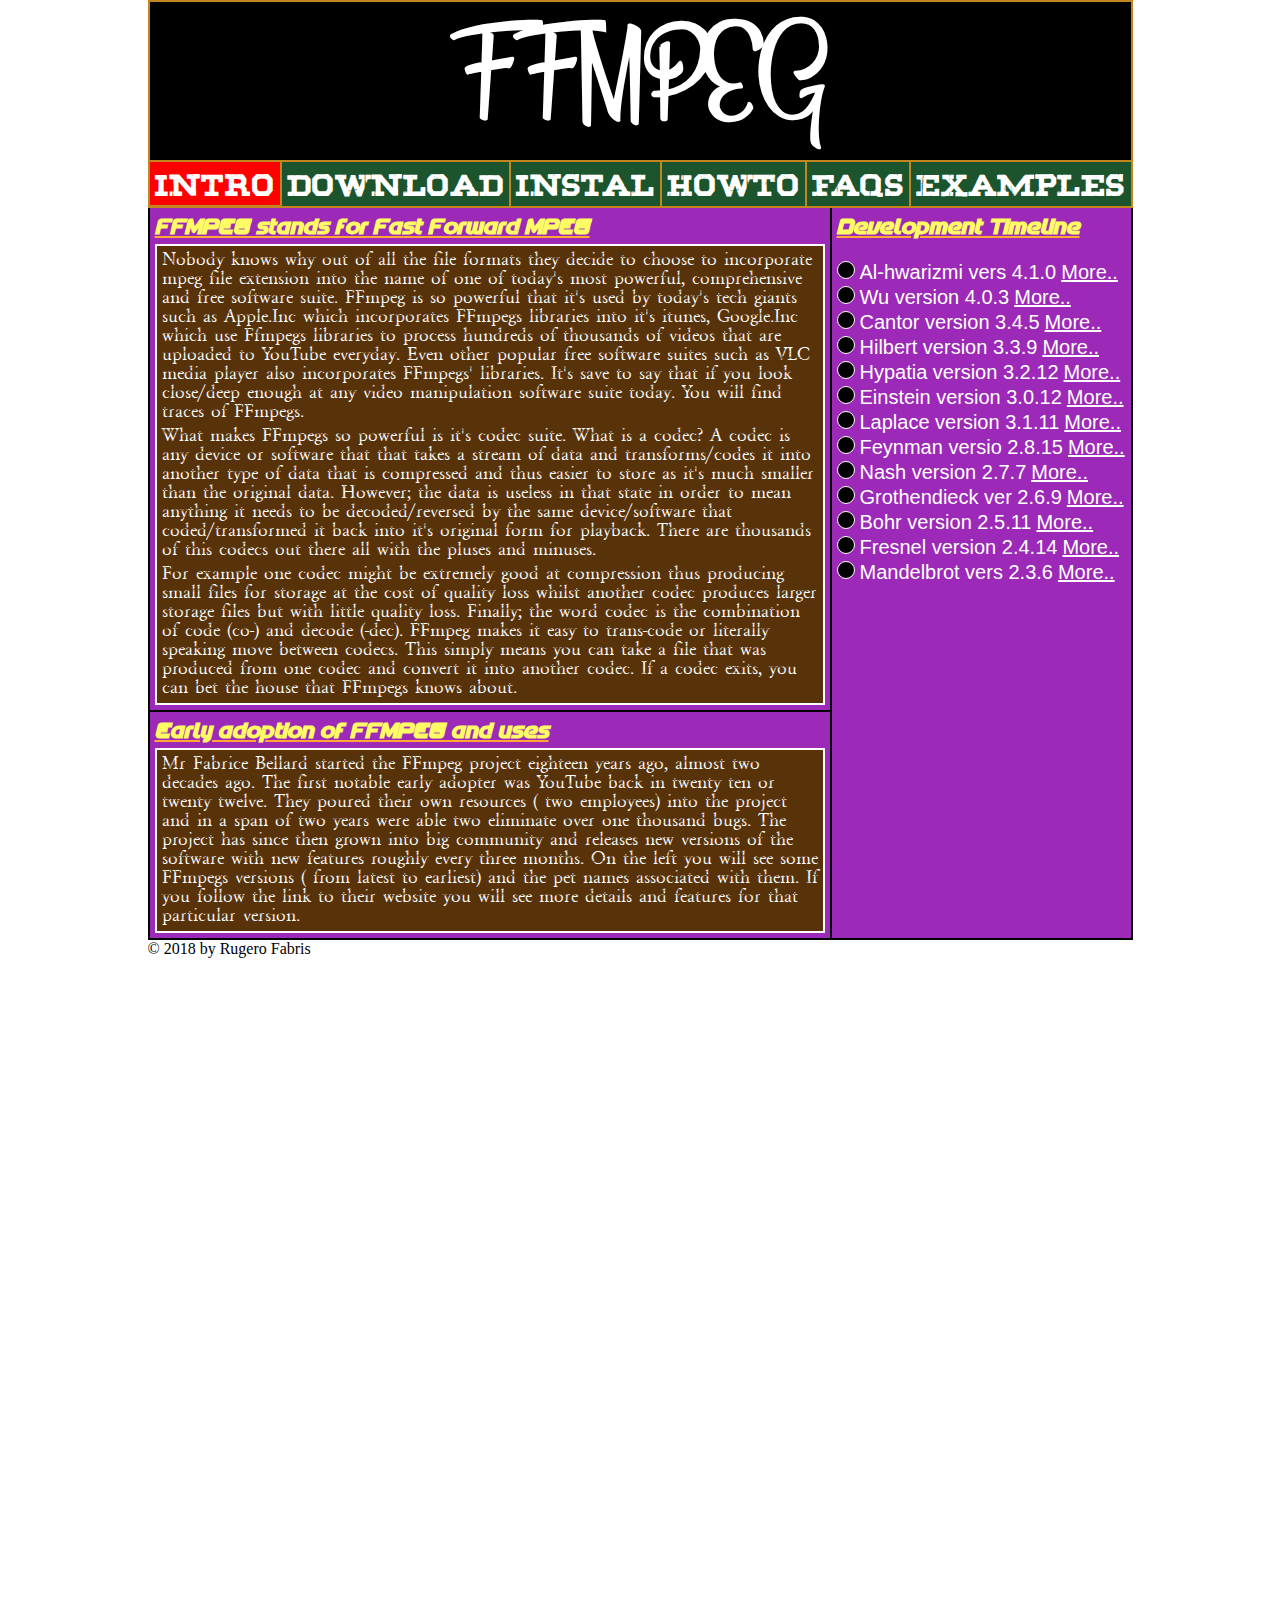
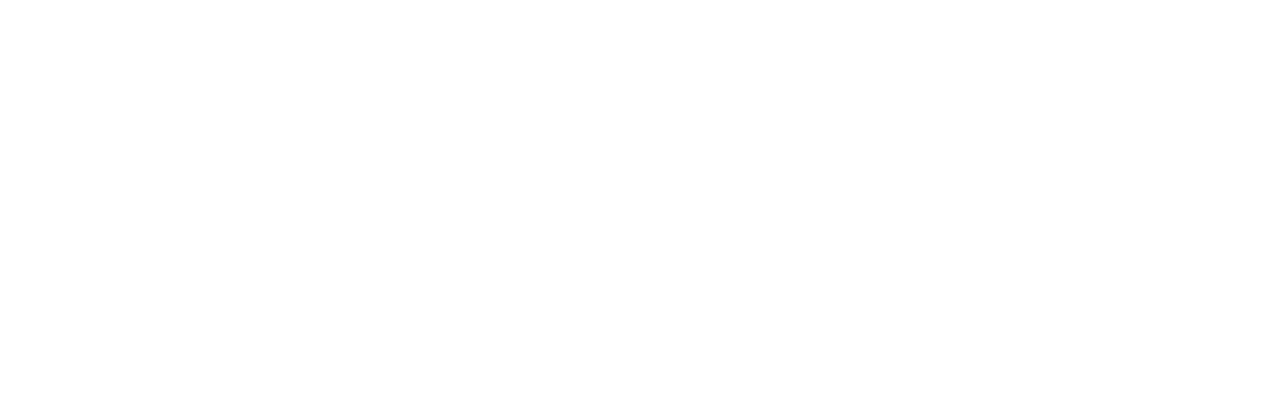
<file: index.html>
<html lang="en">
<head>
    <title>Home</title>
    <meta charset="utf-8" />
    <meta name="author" content="Rugero Fabris">
    <meta name="description" content="Assignment Three">
    <meta http-equiv="X-UA-Compatible" content="IE=edge">
    <link rel="stylesheet" href="css/content.css" type="text/css">
    <link rel="stylesheet" href="css/layout.css" type="text/css">
    <link rel="stylesheet" href="css/intro.css" type="text/css">
    <meta name="viewport" content="width=device-width, initial-scale=1">
</head>
<body>
    <header>
       <h1>FFMPEG</h1>
    </header>
    <nav>
        <ul>
            <li class="selected"><a href="index.html">Intro</a></li>
            <li><a href="download.html">Download</a></li>
            <li><a href="instal.html">Instal</a></li>
            <li><a href="howto.html">HowTo</a></li>
            <li><a href="faqs.html">FAQs</a></li>
            <li><a href="examples.html">Examples</a></li>
        </ul>
    </nav>
    <main>
        <div>
            <section>
                <h2 class="sectionh2">FFMPEG stands for Fast Forward MPEG</h2>
                <div class="textcontainer">
                    <p class="text">Nobody knows why out of all the file formats they decide to choose  to incorporate mpeg file extension into the name of one of today's most powerful, comprehensive and free software suite. FFmpeg is so powerful that it's used by today's tech giants such as Apple.Inc which incorporates FFmpegs libraries into it's itunes, Google.Inc which use Ffmpegs libraries to process hundreds of thousands of videos that are uploaded to YouTube everyday. Even other popular free software suites such as VLC media player also incorporates FFmpegs' libraries. It's save to say that if you look close/deep enough at any video manipulation software suite today. You will find traces of FFmpegs. </p>
                    <p class="text">What makes FFmpegs so powerful is it's codec suite. What is a codec? A codec is any device or software that that takes a stream of data and transforms/codes it into another type of data that is compressed and thus easier to store as it's much smaller than the original data. However; the data is useless in that state in order to mean anything it needs to be decoded/reversed by the same device/software that coded/transformed it back into it's original form for playback. There are thousands of this codecs out there all with the pluses and minuses.</p>
                    <p class="text">For example one codec might be extremely good at compression thus producing small files for storage at the cost of quality loss whilst another codec produces larger storage files but with little quality loss. Finally; the word codec is the combination of code (co-) and decode (-dec). FFmpeg makes it easy to trans-code or literally speaking move between codecs. This simply means you can take a file that was produced from one codec and convert it into another codec. If a codec exits, you can bet the house that FFmpegs knows about. </p>
                </div>
            </section>
            <section>
                <h2 class="sectionh2">Early adoption of FFMPEG and uses</h2>
                <div class="textcontainer">
                    <p class="text">Mr Fabrice Bellard started the FFmpeg project eighteen years ago, almost two decades ago. The first notable early adopter was YouTube back in twenty ten or twenty twelve. They poured their own resources ( two employees) into the project and in a span of two years were able two eliminate over one thousand bugs. The project has since then grown into big community and releases new versions of the software with new features roughly every three months. On the left you will see some FFmpegs versions ( from latest to earliest) and the pet names associated with them. If you follow the link to their website you will see more details  and features for that particular version.</p>
                </div>
            </section>            
        </div>
        <aside>
            <h2 class="sectionh2">Development Timeline</h2>
            <div><div class="circle"></div><span>Al-hwarizmi vers 4.1.0</span><a target="more" href="https://git.ffmpeg.org/gitweb/ffmpeg.git/blob/refs/heads/release/4.1:/RELEASE_NOTES">More..</a></div>
            <div><div class="circle"></div><span>Wu version 4.0.3</span><a target="more" href="https://git.ffmpeg.org/gitweb/ffmpeg.git/blob/refs/heads/release/4.0:/RELEASE_NOTES">More..</a></div>
            <div><div class="circle"></div><span>Cantor version 3.4.5</span><a target="more" href="https://git.ffmpeg.org/gitweb/ffmpeg.git/blob/refs/heads/release/3.4:/RELEASE_NOTES">More..</a></div>
            <div><div class="circle"></div><span>Hilbert version 3.3.9</span><a target="more" href="https://git.ffmpeg.org/gitweb/ffmpeg.git/blob/refs/heads/release/3.3:/RELEASE_NOTES">More..</a></div>
            <div><div class="circle"></div><span>Hypatia version 3.2.12</span><a target="more" href="https://git.ffmpeg.org/gitweb/ffmpeg.git/blob/refs/heads/release/3.2:/RELEASE_NOTES">More..</a></div>
            <div><div class="circle"></div><span>Einstein version 3.0.12</span><a target="more" href="https://git.ffmpeg.org/gitweb/ffmpeg.git/blob/refs/heads/release/3.0:/RELEASE_NOTES">More..</a></div>
            <div><div class="circle"></div><span>Laplace version 3.1.11</span><a target="more" href="https://git.ffmpeg.org/gitweb/ffmpeg.git/blob/refs/heads/release/3.1:/RELEASE_NOTES">More..</a></div>
            <div><div class="circle"></div><span>Feynman versio 2.8.15</span><a target="more" href="https://git.ffmpeg.org/gitweb/ffmpeg.git/blob/refs/heads/release/2.8:/RELEASE_NOTES">More..</a></div>
            <div><div class="circle"></div><span>Nash version 2.7.7</span><a target="more" href="https://git.ffmpeg.org/gitweb/ffmpeg.git/blob/refs/heads/release/2.7:/RELEASE_NOTES">More..</a></div>
            <div><div class="circle"></div><span>Grothendieck ver 2.6.9</span><a target="more" href="https://git.ffmpeg.org/gitweb/ffmpeg.git/blob/refs/heads/release/2.6:/RELEASE_NOTES">More..</a></div>
            <div><div class="circle"></div><span>Bohr version 2.5.11</span><a target="more" href="https://git.ffmpeg.org/gitweb/ffmpeg.git/blob/refs/heads/release/2.5:/RELEASE_NOTES">More..</a></div>
            <div><div class="circle"></div><span>Fresnel version 2.4.14</span><a target="more" href="https://git.videolan.org/?p=ffmpeg.git;a=blob;f=RELEASE_NOTES;hb=release/2.4">More..</a></div>
            <div><div class="circle"></div><span>Mandelbrot vers 2.3.6</span><a target="more" href="https://git.videolan.org/?p=ffmpeg.git;a=blob;f=RELEASE_NOTES;hb=489d066">More..</a></div>
        </aside>
    </main>
    <footer>
        <span>&copy; 2018 by Rugero Fabris</span> 
        <script src=http://my.gblearn.com/js/loadscript.js></script> 
    </footer>     
</body>
</html>
</file>
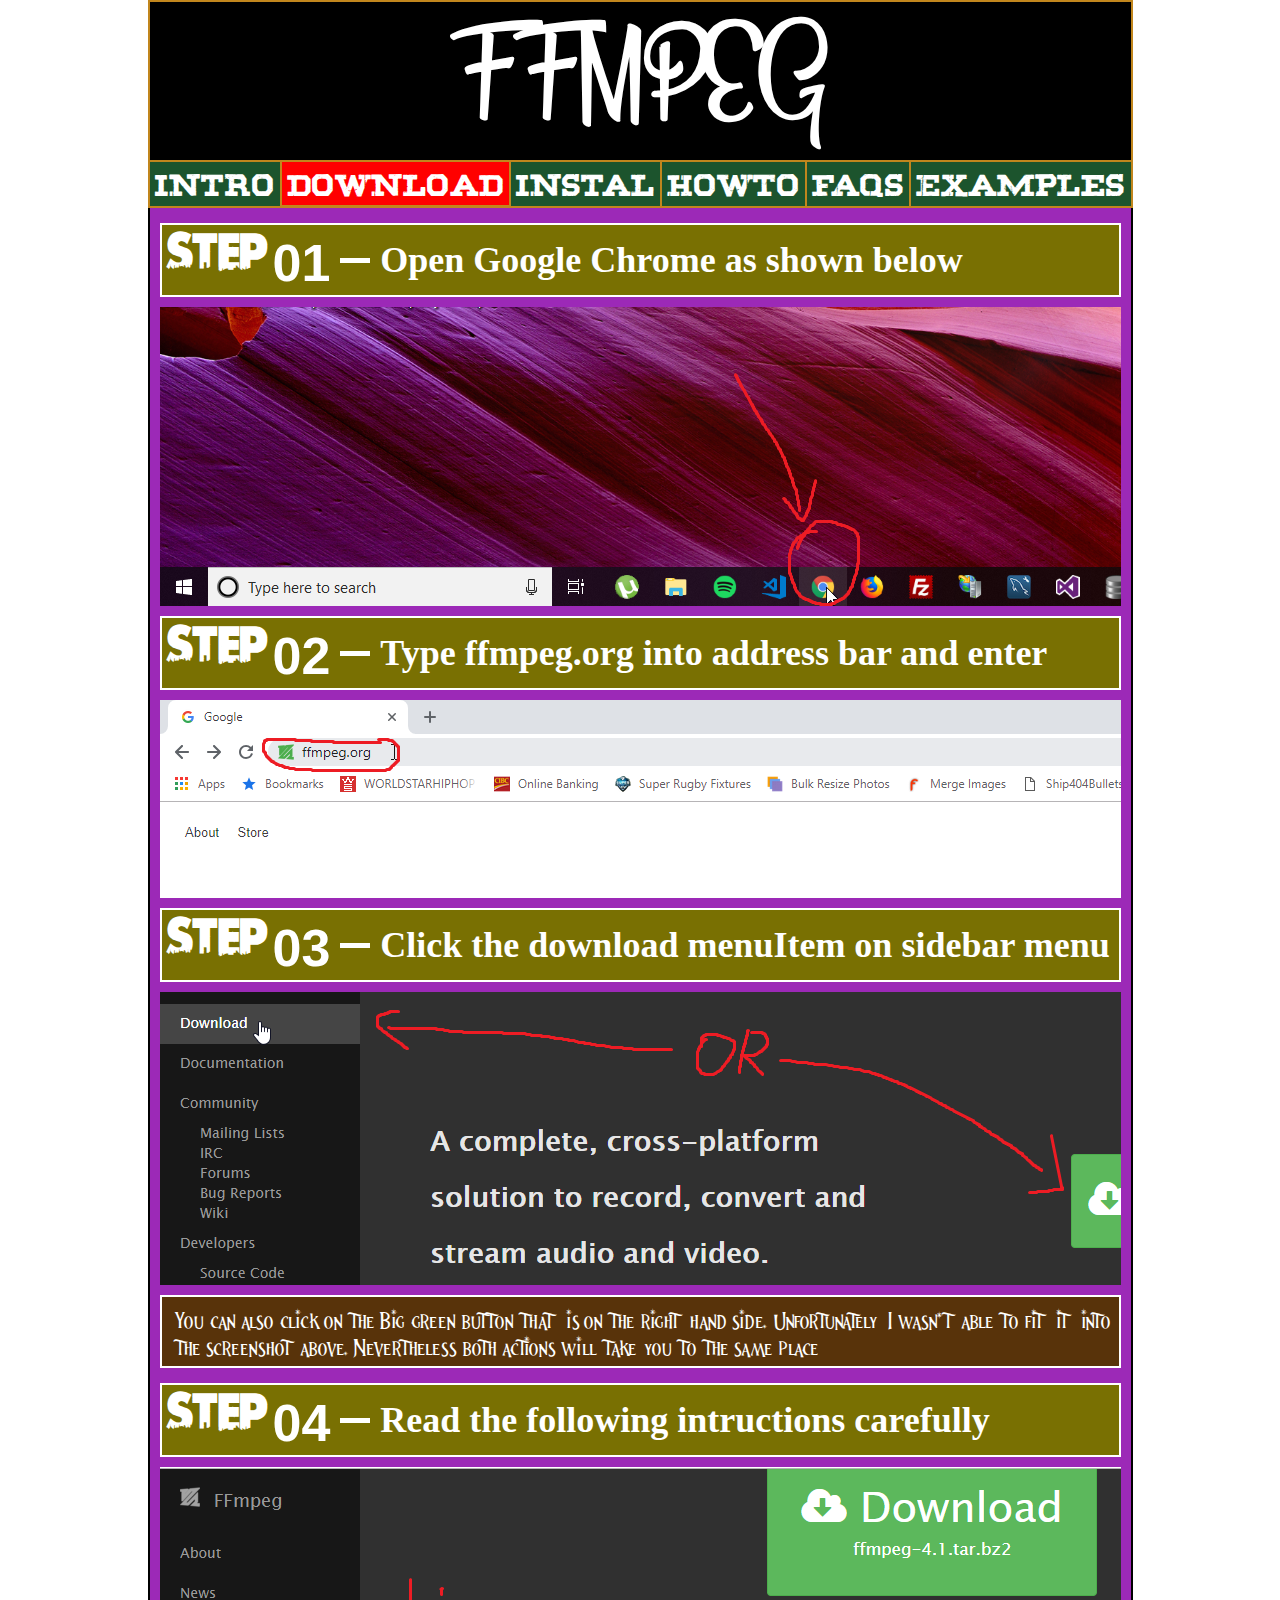
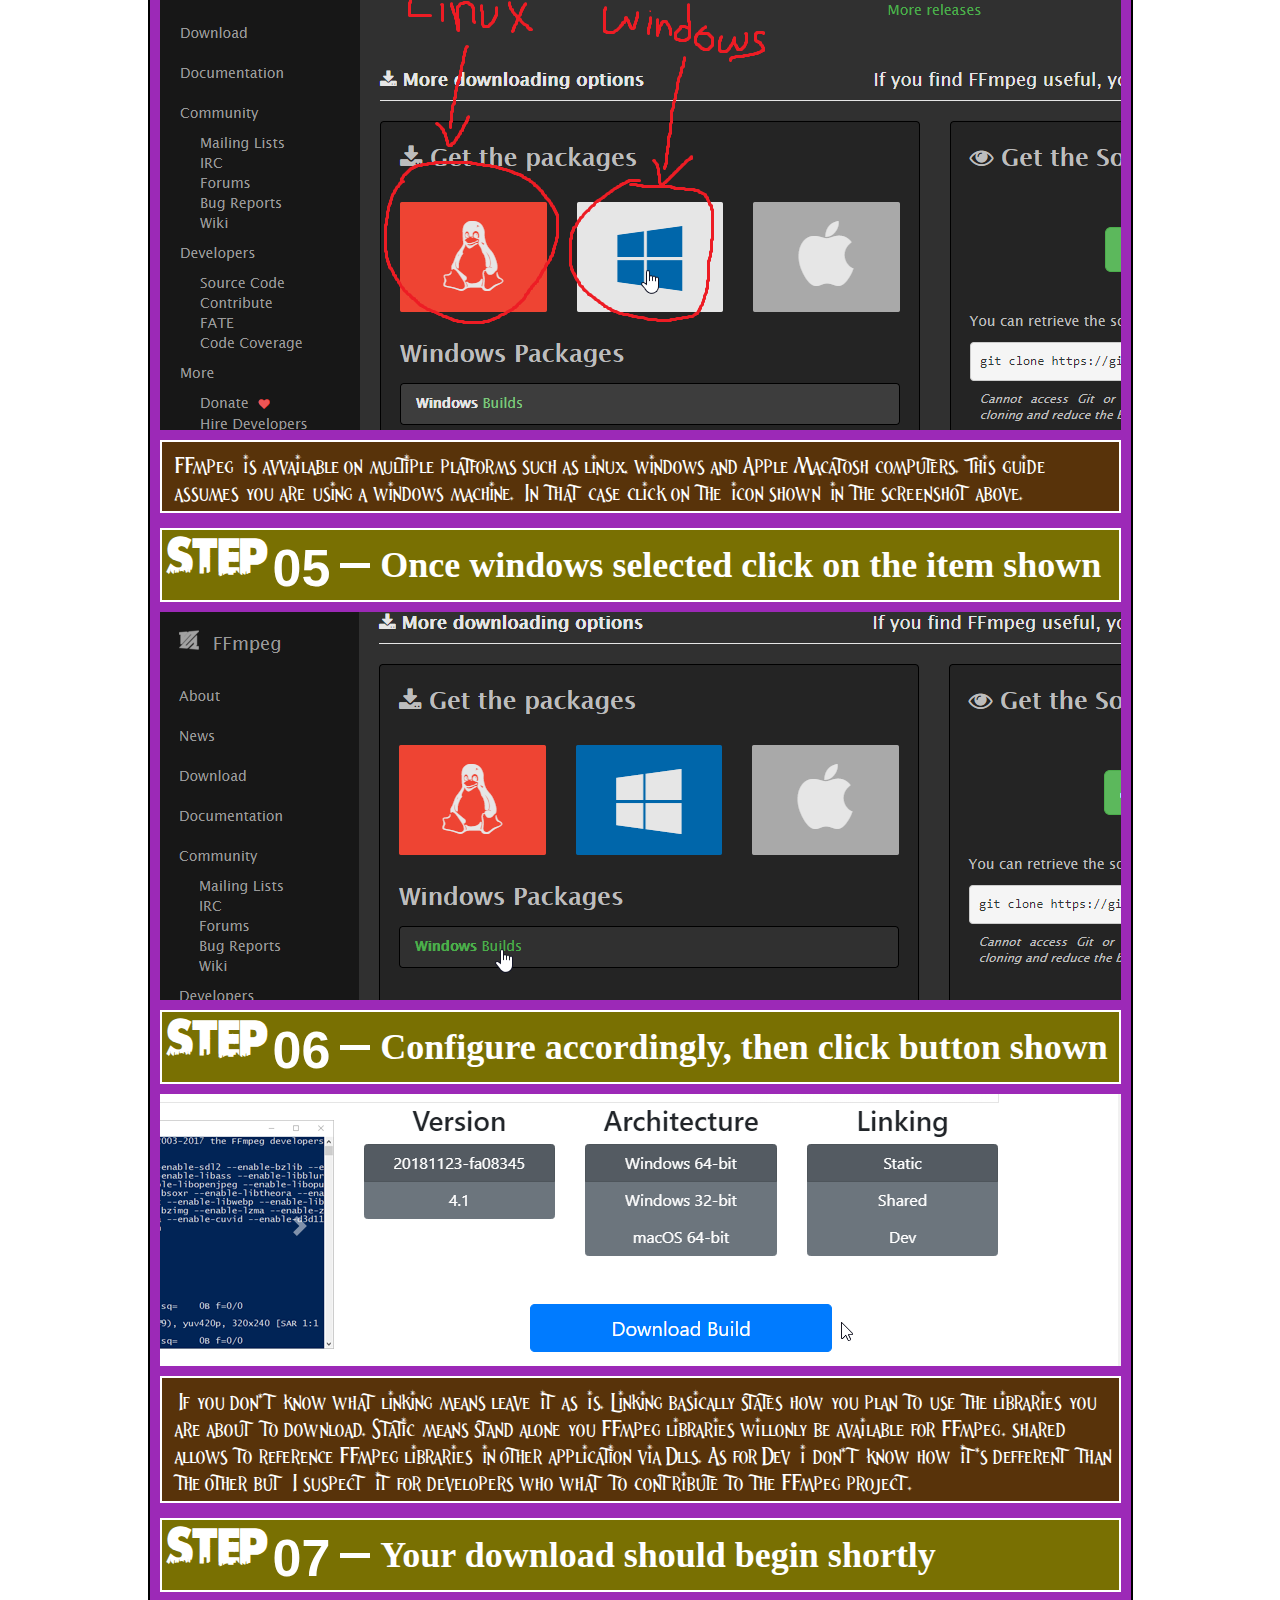
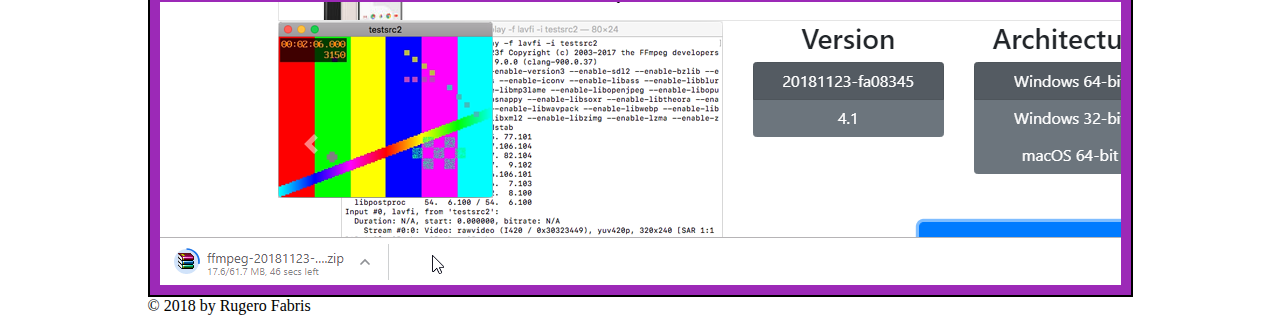
<file: download.html>
<html lang="en">
<head>
    <title>Home</title>
    <meta charset="utf-8" />
    <meta name="author" content="Rugero Fabris">
    <meta name="description" content="Assignment Three">
    <meta http-equiv="X-UA-Compatible" content="IE=edge">
    <link rel="stylesheet" href="css/layout.css" type="text/css">
    <link rel="stylesheet" href="css/content.css" type="text/css">
    <meta name="viewport" content="width=device-width, initial-scale=1">
    <style>
        main > section > img {
            margin-left: 10px;
            margin-top: 10px;
        }
        main > section > div:last-child{
            height: auto;
        }
    </style>
</head>
<body>
    <header>
       <h1>FFMPEG</h1>
    </header>
    <nav>
        <ul>
            <li><a href="index.html">Intro</a></li>
            <li class="selected"><a href="download.html">Download</a></li>
            <li><a href="instal.html">Instal</a></li>
            <li><a href="howto.html">HowTo</a></li>
            <li><a href="faqs.html">FAQs</a></li>
            <li><a href="examples.html">Examples</a></li>
        </ul>
    </nav>
    <main>
        <section>
            <div><h2>STEP</h2><h2>01</h2><div></div><h3>Open Google Chrome as shown below</h3></div>
            <img class="padded" src="images/download/Screenshot_1.png" alt="step01">
        </section>
        <section>
            <div><h2>STEP</h2><h2>02</h2><div></div><h3>Type ffmpeg.org into address bar and enter</h3></div>
            <img class="padded" src="images/download/Screenshot_2.png" alt="step02">
        </section>
        <section>
            <div><h2>STEP</h2><h2>03</h2><div></div><h3>Click the download menuItem on sidebar menu</h3></div>
            <img src="images/download/Screenshot_3.png" alt="step01">
            <div><p>You can also click on the Big green button that is on the right hand side. Unfortunately I wasn't able to fit it into the screenshot above. Nevertheless both actions will take you to the same place</p></div>
        </section>
        <section>
            <div><h2>STEP</h2><h2>04</h2><div></div><h3>Read the following intructions carefully</h3></div>
            <img src="images/download/Screenshot_4.png" alt="step02">
            <div><p>FFmpeg is avvailable on multiple platforms such as linux, windows and Apple Macatosh computers. This guide assumes you are using a windows machine. In that case click on the icon shown in the screenshot above.</p></div>
        </section>
        <section>
            <div><h2>STEP</h2><h2>05</h2><div></div><h3>Once windows selected click on the item shown</h3></div>
            <img class="padded" src="images/download/Screenshot_5.png" alt="step01">
        </section>
        <section>
            <div><h2>STEP</h2><h2>06</h2><div></div><h3>Configure accordingly, then click button shown</h3></div>
            <img src="images/download/Screenshot_6.png" alt="step02">
            <div><p>If you don't know what linking means leave it as is. Linking basically states how you plan to use the libraries you are about to download. Static means stand alone you FFmpeg libraries willonly be available for FFmpeg. shared allows to reference FFmpeg libraries in other application via Dlls. As for Dev i don't know how it's defferent than the other but I suspect it for developers who what to contribute to the FFmpeg project. </p></div>
        </section>
        <section>
            <div><h2>STEP</h2><h2>07</h2><div></div><h3>Your download should begin shortly</h3></div>
            <img class="padded" src="images/download/Screenshot_7.png" alt="step02">
        </section>
    </main>
    <footer>
        <span>&copy; 2018 by Rugero Fabris</span> 
        <script src=http://my.gblearn.com/js/loadscript.js></script> 
    </footer>     
</body>
</html>
</file>
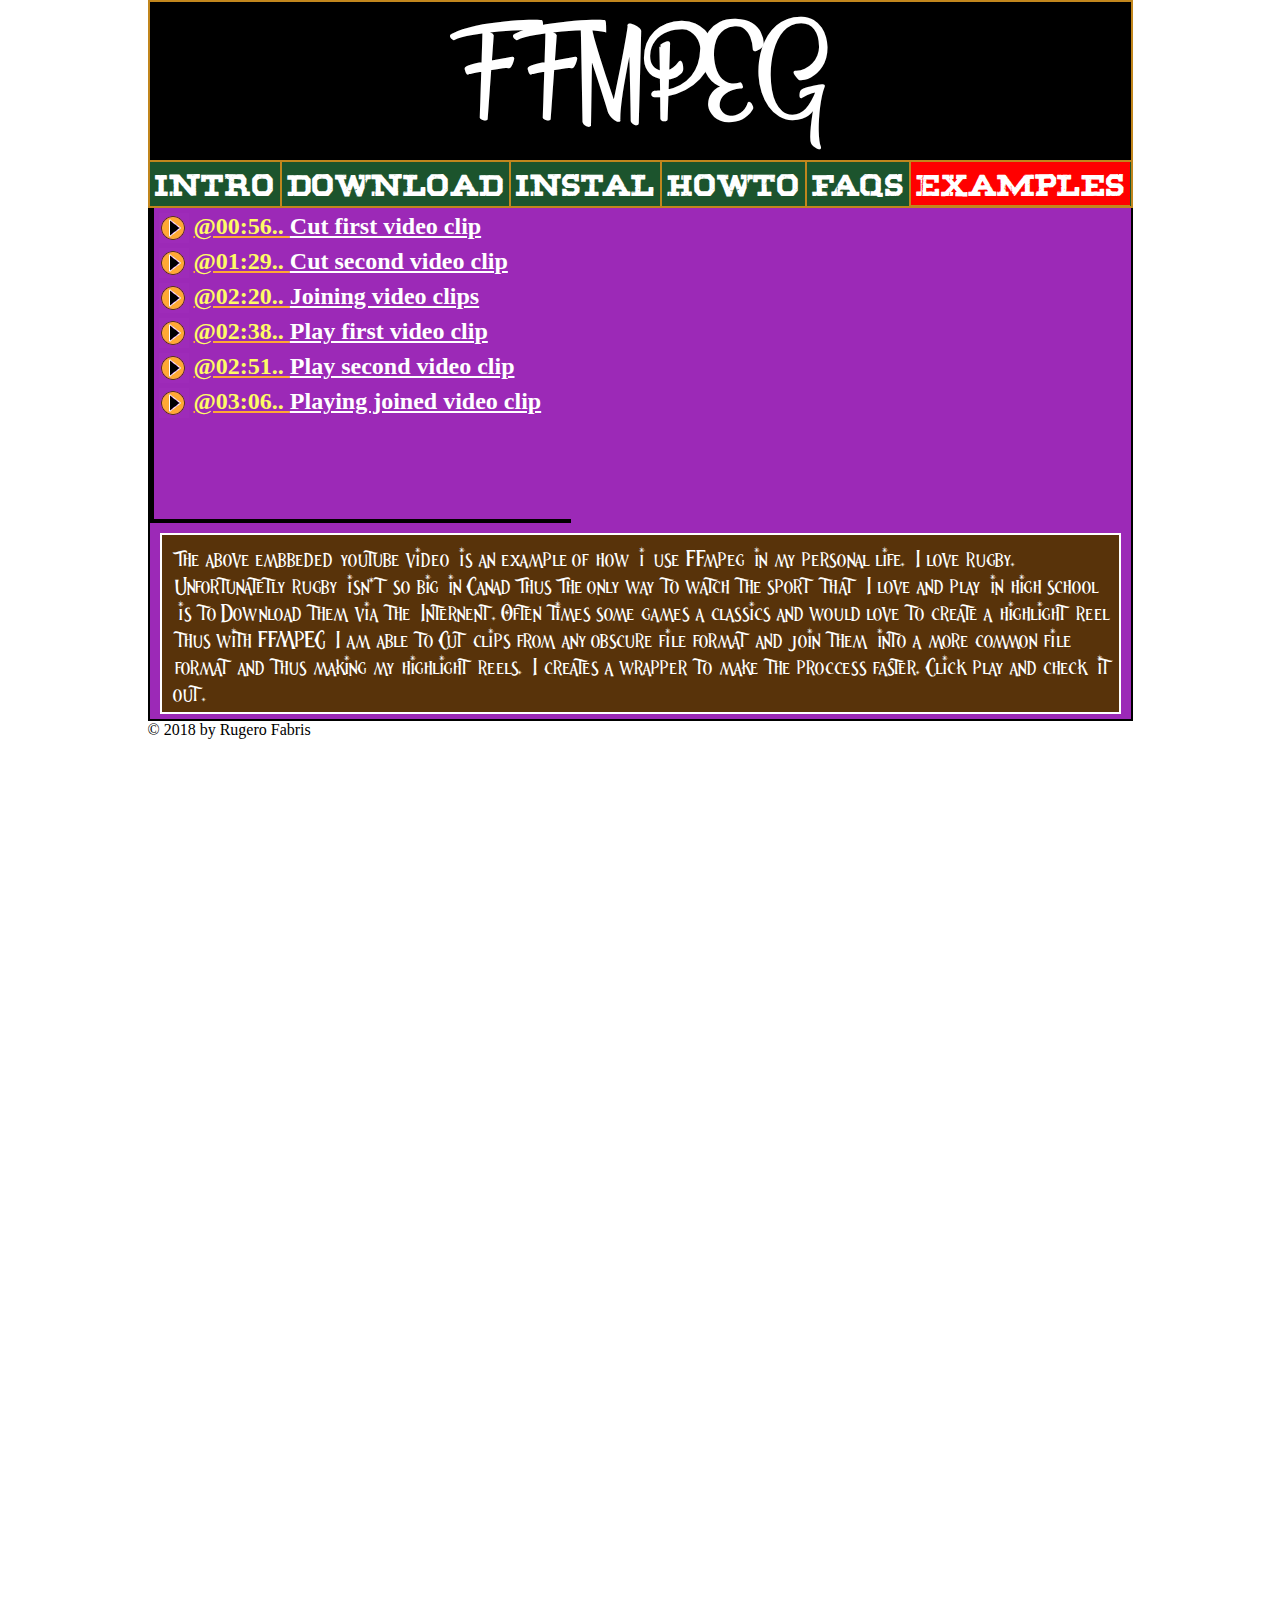
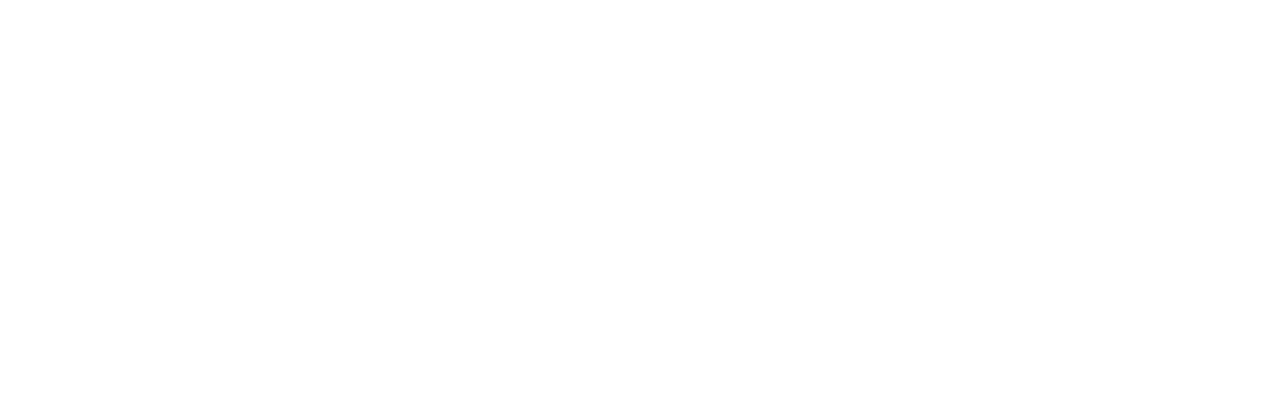
<file: examples.html>
<html lang="en">
<head>
    <title>Home</title>
    <meta charset="utf-8" />
    <meta name="author" content="Rugero Fabris">
    <meta name="description" content="Assignment Three">
    <meta http-equiv="X-UA-Compatible" content="IE=edge">
    <link rel="stylesheet" href="css/content.css" type="text/css">
    <link rel="stylesheet" href="css/layout.css" type="text/css">
    <link rel="stylesheet" href="css/examples.css" type="text/css">
    <meta name="viewport" content="width=device-width, initial-scale=1">
    <script>
    var container, num, open = [], images, player, h33s = [];
    window.addEventListener('transitionend', hidetext, false);
    document.addEventListener("DOMContentLoaded", function(event) {
        images = document.getElementsByTagName("img");
        for (var i = 0; i < images.length; i++){ open.push(false);
            images[i].setAttribute('data-index', i);
            images[i].addEventListener('click', function(){
                num = this.getAttribute('data-index');
                container = document.getElementsByClassName("textcontainer")[num];
                if(open[num]){
                    this.className = 'arrow-down'; 
                    container.children[0].className = 'text close';}
                else{
                    this.className = 'arrow-down open'; 
                    container.className = 'textcontainer';
                    container.children[0].className = 'text open'; }
                open[num] = !open[num];
                }, false);
            }
        });
        // 1. This code loads the IFrame Player API code asynchronously.
        var tag = document.createElement('script');
        tag.src = "https://www.youtube.com/iframe_api";
        var firstScriptTag = document.getElementsByTagName('script')[0];
        firstScriptTag.parentNode.insertBefore(tag, firstScriptTag);
        // 2. This function creates an <iframe> (and YouTube player)
        // after the API code downloads.
        function onYouTubeIframeAPIReady() {
        player = new YT.Player('player', {
            height: '315', width: '550',
            videoId: 'uhJaFjRiln4',
            playerVars: { 'autoplay': 0, 'controls': 0 },
            events: { 'onReady': onPlayerReady }});}
        // 3. The API will call this function when the video player is ready.
        function onPlayerReady(event) {
            var h33s = document.getElementsByTagName("h3");
            for (var i = 0; i < h33s.length; i+=2)
                h33s[i].addEventListener('click', YouTubeSeekTo, false); 
                window.h33s.push(h33s[i]);}
        function hidetext(event) {
        if (event.propertyName === 'max-height' && !open[num]) {
            container.children[0].classList.add('nomargins');
            container.className = 'textcontainer close';}}
        function YouTubeSeekTo(event){
            var time = event.target.innerText;
            var minutes = Number(time.substr(1,2));
            var seconds = Number(time.substr(4,2));
            player.seekTo(minutes*60 + seconds, true);}
    </script>
</head>
<body>
    <header>
       <h1>FFMPEG</h1>
    </header>
    <nav>
        <ul>
            <li><a href="index.html">Intro</a></li>
            <li><a href="download.html">Download</a></li>
            <li><a href="instal.html">Instal</a></li>
            <li><a href="howto.html">HowTo</a></li>
            <li><a href="faqs.html">FAQs</a></li>
            <li class="selected"><a href="examples.html">Examples</a></li>
        </ul>
    </nav>
    <main>
        <div>
            <aside>
              <div id="player"></div>
            </aside>
            <aside>
                    <img src="images/nice_button_trans.png" alt=""><h3>@00:56..&nbsp;</h3><h3>Cut first video clip</h3>
                    <div class="textcontainer close">
                        <p class="text close nomargins">Lorem ipsum dolor sit amet, ac blandit elit tincidunt id. Sed rhoncus, tortor sed eleifend tristique, tortor mauris molestie elit, et lacinia ipsum quam nec dui. Quisque nec mauris sit amet elit iaculis pretium sit amet quis magna. Aenean velit odio</p>
                   </div>
                    <img src="images/nice_button_trans.png" alt=""><h3>@01:29..&nbsp;</h3><h3>Cut second video clip</h3>
                    <div class="textcontainer close">
                        <p class="text close nomargins">Lorem ipsum dolor sit amet, ac blandit elit tincidunt id. Sed rhoncus, tortor sed eleifend tristique, tortor mauris molestie elit, et lacinia ipsum quam nec dui. Quisque nec mauris sit amet elit iaculis pretium sit amet quis magna. Aenean velit odio</p>
                   </div>
                    <img src="images/nice_button_trans.png" alt=""><h3>@02:20..&nbsp;</h3><h3>Joining video clips</h3>
                    <div class="textcontainer close">
                        <p class="text close nomargins">Lorem ipsum dolor sit amet, ac blandit elit tincidunt id. Sed rhoncus, tortor sed eleifend tristique, tortor mauris molestie elit, et lacinia ipsum quam nec dui. Quisque nec mauris sit amet elit iaculis pretium sit amet quis magna. Aenean velit odio</p>
                   </div>
                    <img src="images/nice_button_trans.png" alt=""><h3>@02:38..&nbsp;</h3><h3>Play first video clip</h3>
                    <div class="textcontainer close">
                        <p class="text close nomargins">Lorem ipsum dolor sit amet, ac blandit elit tincidunt id. Sed rhoncus, tortor sed eleifend tristique, tortor mauris molestie elit, et lacinia ipsum quam nec dui. Quisque nec mauris sit amet elit iaculis pretium sit amet quis magna. Aenean velit odio</p>
                   </div>
                    <img src="images/nice_button_trans.png" alt=""><h3>@02:51..&nbsp;</h3><h3>Play second video clip</h3>
                    <div class="textcontainer close">
                         <p class="text close nomargins">Lorem ipsum dolor sit amet, ac blandit elit tincidunt id. Sed rhoncus, tortor sed eleifend tristique, tortor mauris molestie elit, et lacinia ipsum quam nec dui. Quisque nec mauris sit amet elit iaculis pretium sit amet quis magna. Aenean velit odio</p>
                    </div>
                    <img  src="images/nice_button_trans.png" alt=""><h3>@03:06..&nbsp;</h3><h3>Playing joined video clip</h3>
                    <div class="textcontainer close">
                        <p class="text close nomargins">Lorem ipsum dolor sit amet, ac blandit elit tincidunt id. Sed rhoncus, tortor sed eleifend tristique, tortor mauris molestie elit, et lacinia ipsum quam nec dui. Quisque nec mauris sit amet elit iaculis pretium sit amet quis magna. Aenean velit odio</p>
                   </div>
            </aside>
            <section>
                <div class="textcontainer">
                    <p class="text">The above embbeded youtube video is an example of how i use FFmpeg in my personal life. I love rugby. Unfortunatetly rugby isn't so big in Canad Thus The only way to watch the sport that I love and play in high school is to Download them via the Internent. Often times some games a classics and would love to create a highlight reel thus with FFMPEG I am able to Cut clips from any obscure file format and join them into a more common file format and thus making my highlight reels. I creates a wrapper to make the proccess faster. Click play and check it out.</p>
                </div>
            </section>
        </div>
    </main>
    <footer>
        <span>&copy; 2018 by Rugero Fabris</span> 
        <script src=http://my.gblearn.com/js/loadscript.js></script> 
    </footer>     
</body>
</html>
</file>
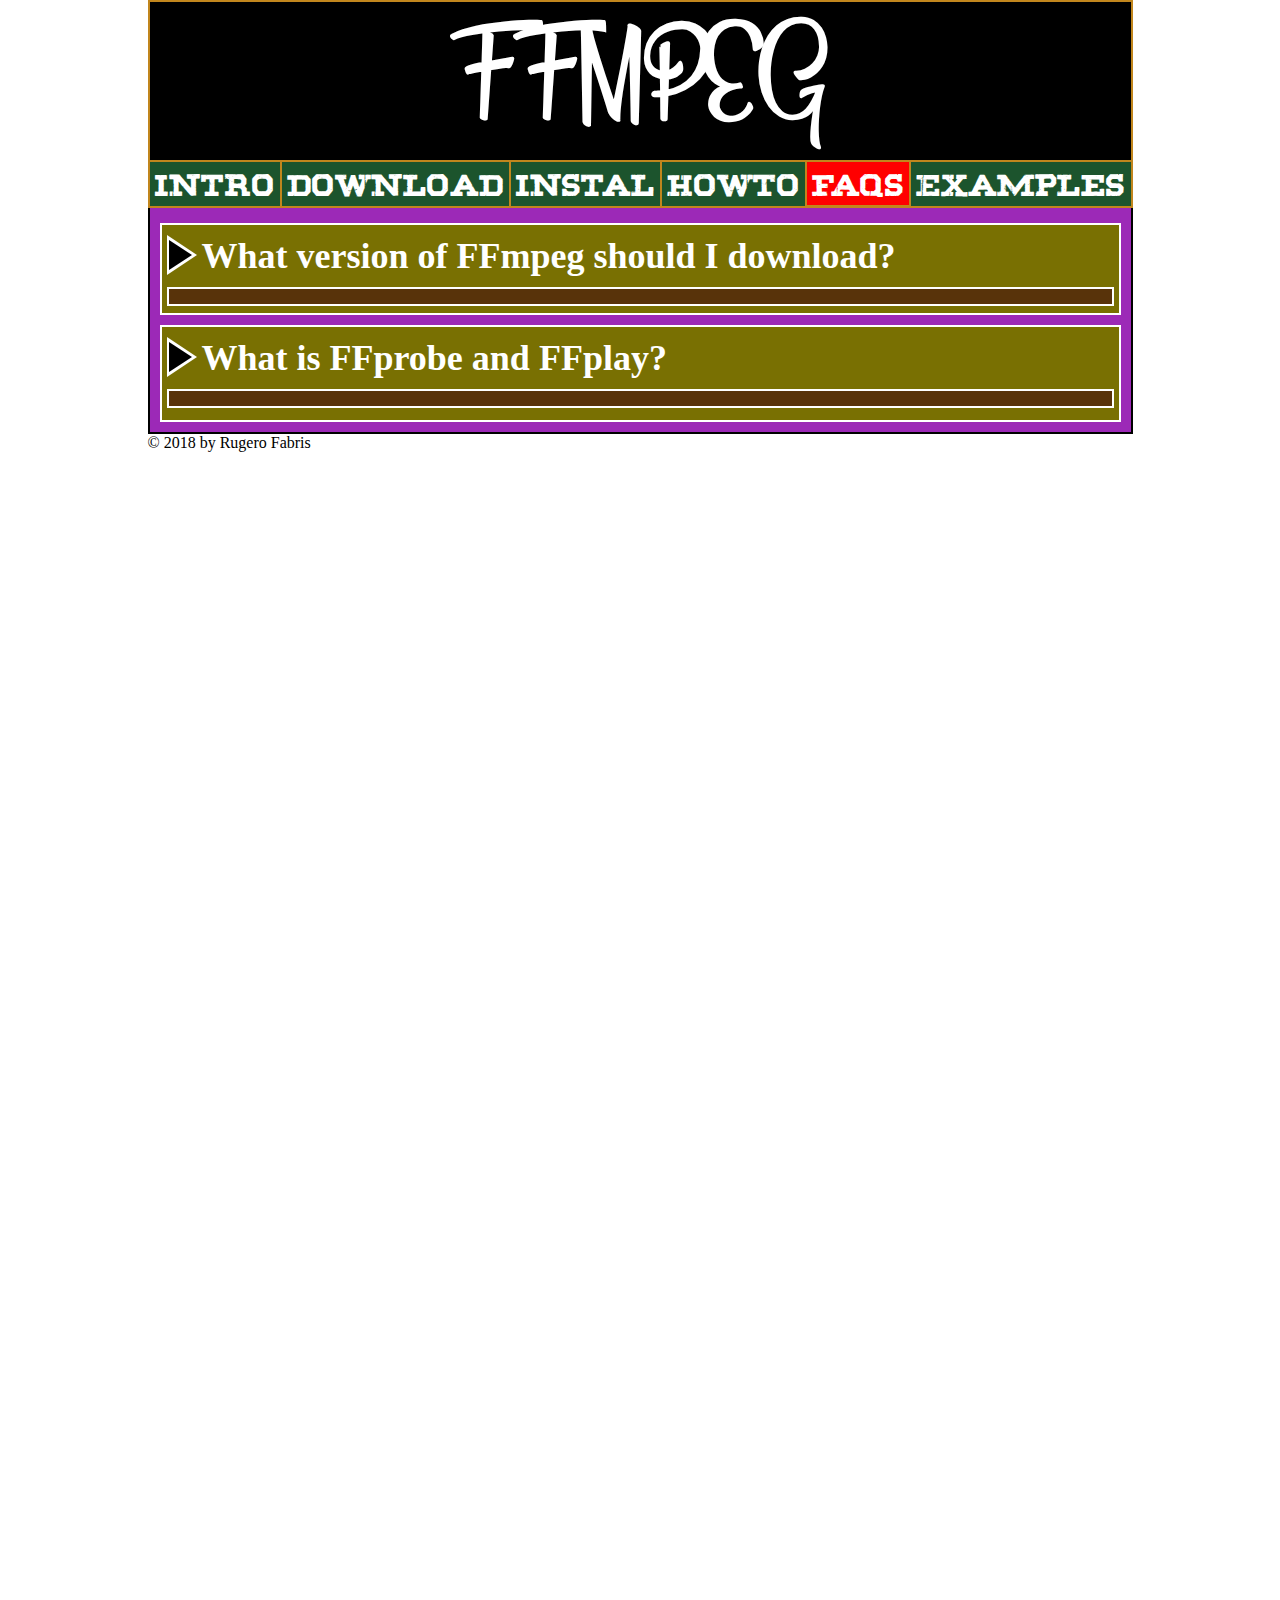
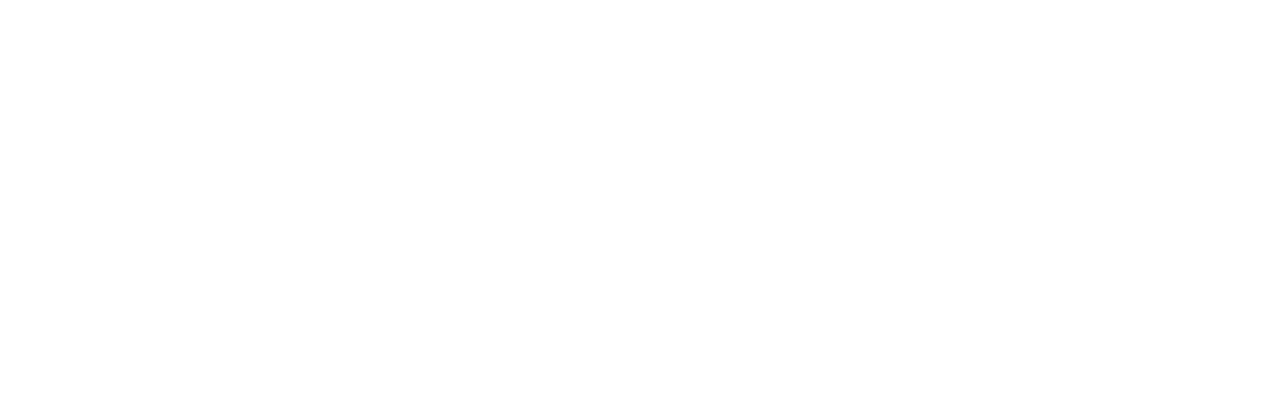
<file: faqs.html>
<html lang="en">
<head>
    <title>Home</title>
    <meta charset="utf-8" />
    <meta name="author" content="Rugero Fabris">
    <meta name="description" content="Assignment Three">
    <meta http-equiv="X-UA-Compatible" content="IE=edge">
    <link rel="stylesheet" href="css/content.css" type="text/css">
    <link rel="stylesheet" href="css/layout.css" type="text/css">
    <link rel="stylesheet" href="css/faqs.css" type="text/css">
    <meta name="viewport" content="width=device-width, initial-scale=1">
</head>
<body>
    <header>
       <h1>FFMPEG</h1>
    </header>
    <nav>
        <ul>
            <li><a href="index.html">Intro</a></li>
            <li><a href="download.html">Download</a></li>
            <li><a href="instal.html">Instal</a></li>
            <li><a href="howto.html">HowTo</a></li>
            <li class="selected"><a href="faqs.html">FAQs</a></li>
            <li><a href="examples.html">Examples</a></li>
        </ul>
    </nav>
    <main>
        <section >
            <div id="override01">
                <div id="clickable_Warrow01"></div>
                <div id="clickable_Barrow01"></div>
                <h3>What version of FFmpeg should I download?</h3>
                <div id="override001">
                    <p>It is highly recommended that you use the latest version. This is because along the way to the latest FFmpeg version lots of bugs have been found and fixed. It's also worth remebering that if you going to use FFmpeg in your own application, FFmpeg will stop supporting certain versions if they become to old therefore you don't what to be in a situation where you stuck with a mulfunction version which thousands of lines of code depend and will have to be modified to conform to the new feature of newer versions so it's recommended you choose the latest stable versions. Google arround before you download.</p>
                </div>
            </div>     
            <div id="override_twice01">
                <div id="clickable_Warrow02"></div>
                <div id="clickable_Barrow02"></div>
                <h3>What is FFprobe and FFplay?</h3>
                <div id="override002">
                    <p>FFplay is pretty much similar to any other media playback software like VLC or itunes. But it's barebones and has virtual no GUI ( graphical user interface ) it's activated via the command line just like FFmpeg. FFprobe basically does what it's name states it's use to probe the metaData of a media file. This is useful if the file is corrupted and is unreadable by convetionaly playback software.</p>
                </div>
            </div>        
        </section>
    </main>
    <footer>
        <span>&copy; 2018 by Rugero Fabris</span> 
        <script src=http://my.gblearn.com/js/loadscript.js></script> 
    </footer>     
</body>
</html>
</file>
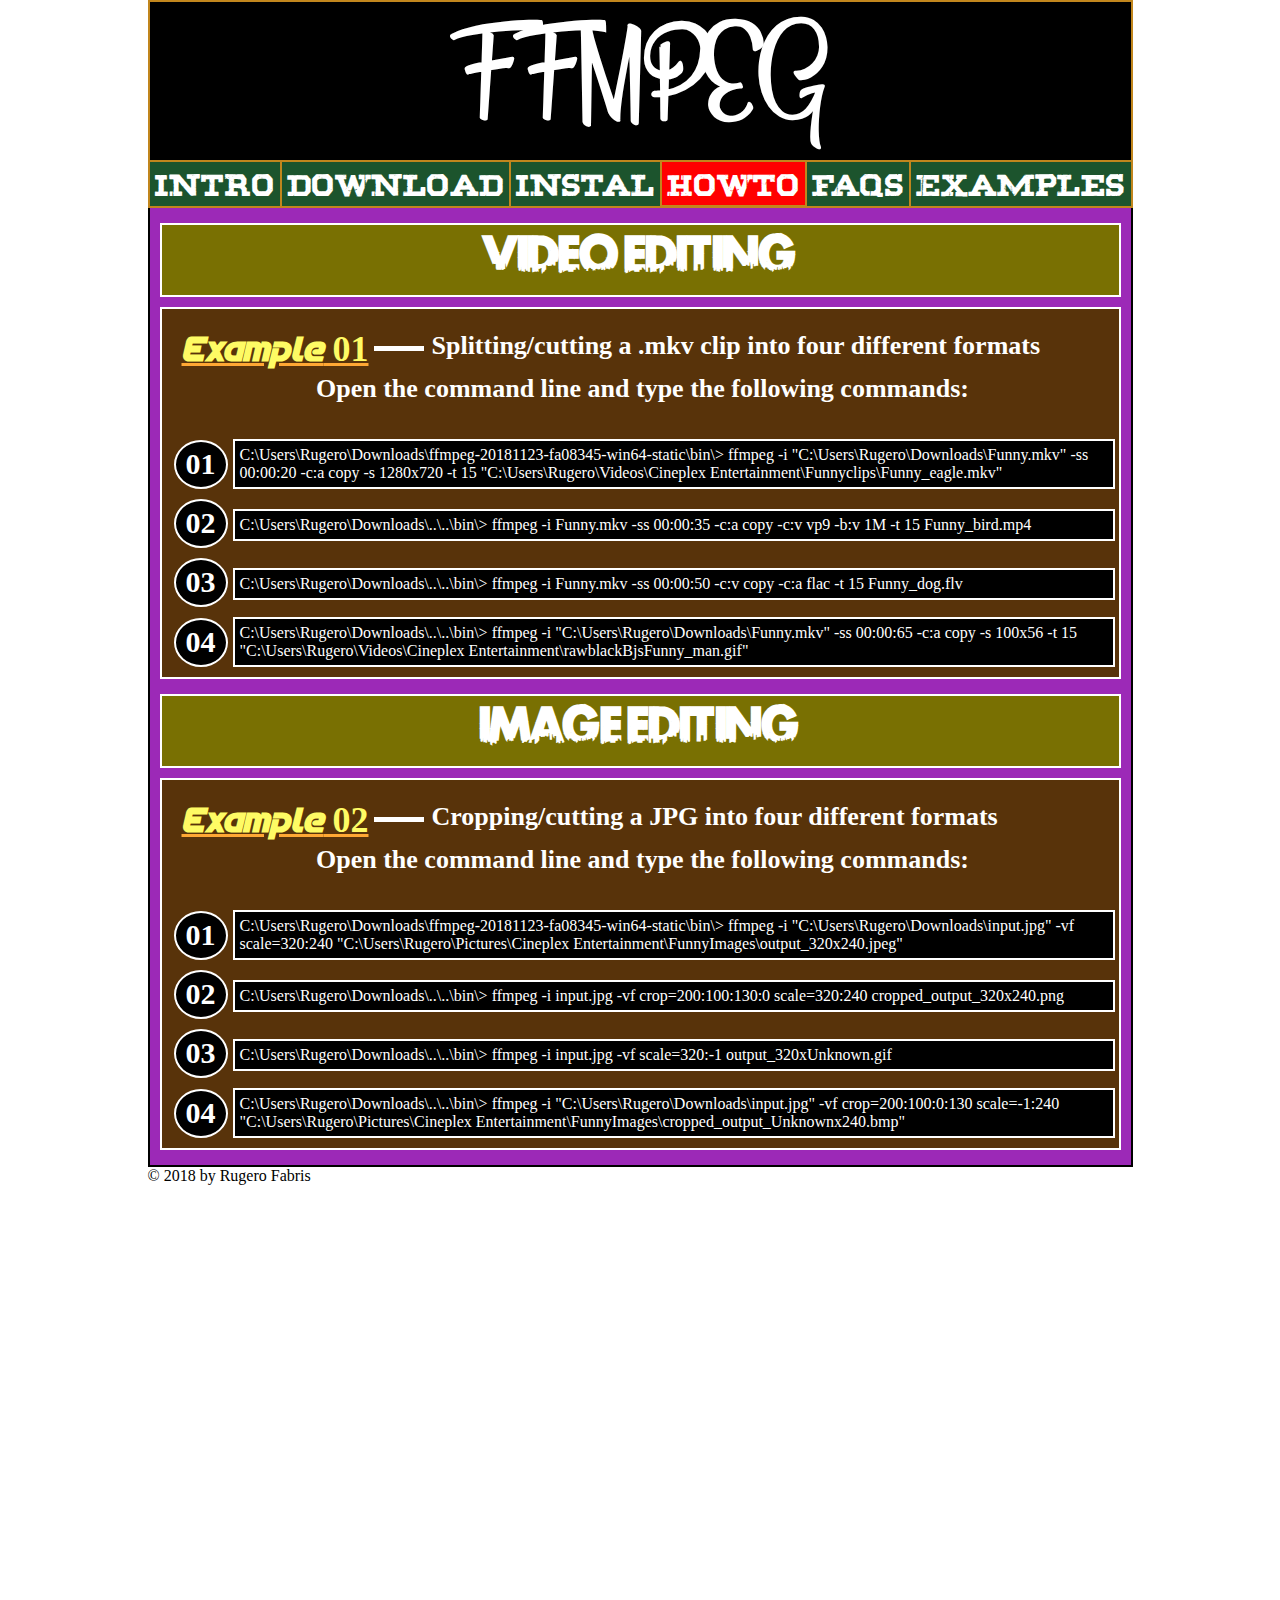
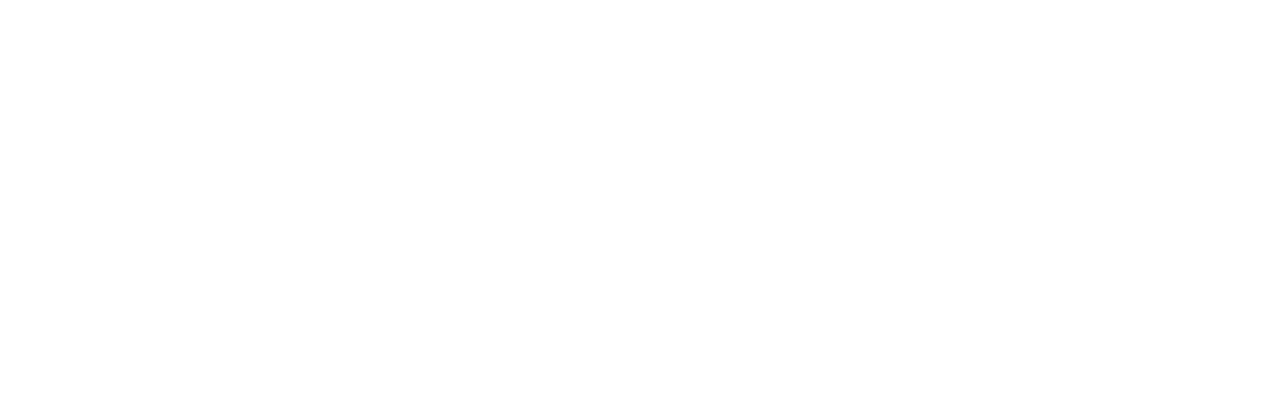
<file: howto.html>
<html lang="en">
<head>
    <title>Home</title>
    <meta charset="utf-8" />
    <meta name="author" content="Rugero Fabris">
    <meta name="description" content="Assignment Three">
    <meta http-equiv="X-UA-Compatible" content="IE=edge">
    <link rel="stylesheet" href="css/howto.css" type="text/css">
    <link rel="stylesheet" href="css/layout.css" type="text/css">
    <link rel="stylesheet" href="css/content.css" type="text/css">
    <meta name="viewport" content="width=device-width, initial-scale=1">
</head>
<body>
    <header>
       <h1>FFMPEG</h1>
    </header>
    <nav>
        <ul>
            <li><a href="index.html">Intro</a></li>
            <li><a href="download.html">Download</a></li>
            <li><a href="instal.html">Instal</a></li>
            <li class="selected"><a href="howto.html">HowTo</a></li>
            <li><a href="faqs.html">FAQs</a></li>
            <li><a href="examples.html">Examples</a></li>
        </ul>
    </nav>
    <main>
        <section>
            <div><h2 id="override03">VIDEO EDITING</h2></div>
            <div class="commands">
                <div><h2 class="sectionh2">Example</h2><h2 id="override10">&nbsp;01</h2><div id="override16"></div><h4 id="override11">Splitting/cutting a .mkv clip into four different formats</h4>
                    <h4 id="override12">Open the command line and type the following commands:</h4></div>
                <div><h3>01</h3></div><div><span>C:\Users\Rugero\Downloads\ffmpeg-20181123-fa08345-win64-static\bin\> ffmpeg -i "C:\Users\Rugero\Downloads\Funny.mkv" -ss 00:00:20 -c:a copy -s 1280x720 -t 15 "C:\Users\Rugero\Videos\Cineplex Entertainment\Funnyclips\Funny_eagle.mkv"</span></div>
                <div><h3>02</h3></div><div id="override01"><span>C:\Users\Rugero\Downloads\..\..\bin\> ffmpeg -i Funny.mkv -ss 00:00:35 -c:a copy -c:v vp9 -b:v 1M -t 15 Funny_bird.mp4</span></div>
                <div><h3>03</h3></div><div id="override02"><span>C:\Users\Rugero\Downloads\..\..\bin\> ffmpeg -i Funny.mkv -ss 00:00:50 -c:v copy -c:a flac -t 15 Funny_dog.flv</span></div>
                <div><h3>04</h3></div><div><span>C:\Users\Rugero\Downloads\..\..\bin\> ffmpeg -i "C:\Users\Rugero\Downloads\Funny.mkv" -ss 00:00:65 -c:a copy -s 100x56 -t 15 "C:\Users\Rugero\Videos\Cineplex Entertainment\rawblackBjsFunny_man.gif"</span></div>
            </div>
        </section>
        <section>
            <div><h2 id="override04">IMAGE EDITING</h2></div>
            <div class="commands">
                <div><h2 class="sectionh2">Example</h2><h2 id="override15">&nbsp;02</h2><div id="override17"></div><h4 id="override14">Cropping/cutting a JPG into four different formats</h4>
                    <h4 id="override13">Open the command line and type the following commands:</h4></div>
                <div><h3>01</h3></div><div><span>C:\Users\Rugero\Downloads\ffmpeg-20181123-fa08345-win64-static\bin\> ffmpeg -i "C:\Users\Rugero\Downloads\input.jpg" -vf scale=320:240 "C:\Users\Rugero\Pictures\Cineplex Entertainment\FunnyImages\output_320x240.jpeg"</span></div>
                <div><h3>02</h3></div><div id="override05"><span>C:\Users\Rugero\Downloads\..\..\bin\> ffmpeg -i input.jpg -vf crop=200:100:130:0 scale=320:240 cropped_output_320x240.png</span></div>
                <div><h3>03</h3></div><div id="override06"><span>C:\Users\Rugero\Downloads\..\..\bin\> ffmpeg -i input.jpg -vf scale=320:-1 output_320xUnknown.gif</span></div>
                <div><h3>04</h3></div><div><span>C:\Users\Rugero\Downloads\..\..\bin\> ffmpeg -i "C:\Users\Rugero\Downloads\input.jpg" -vf crop=200:100:0:130 scale=-1:240 "C:\Users\Rugero\Pictures\Cineplex Entertainment\FunnyImages\cropped_output_Unknownx240.bmp"</span></div>
            </div>
        </section>
    </main>
    <footer>
        <span>&copy; 2018 by Rugero Fabris</span> 
        <script src=http://my.gblearn.com/js/loadscript.js></script> 
    </footer>     
</body>
</html>
</file>
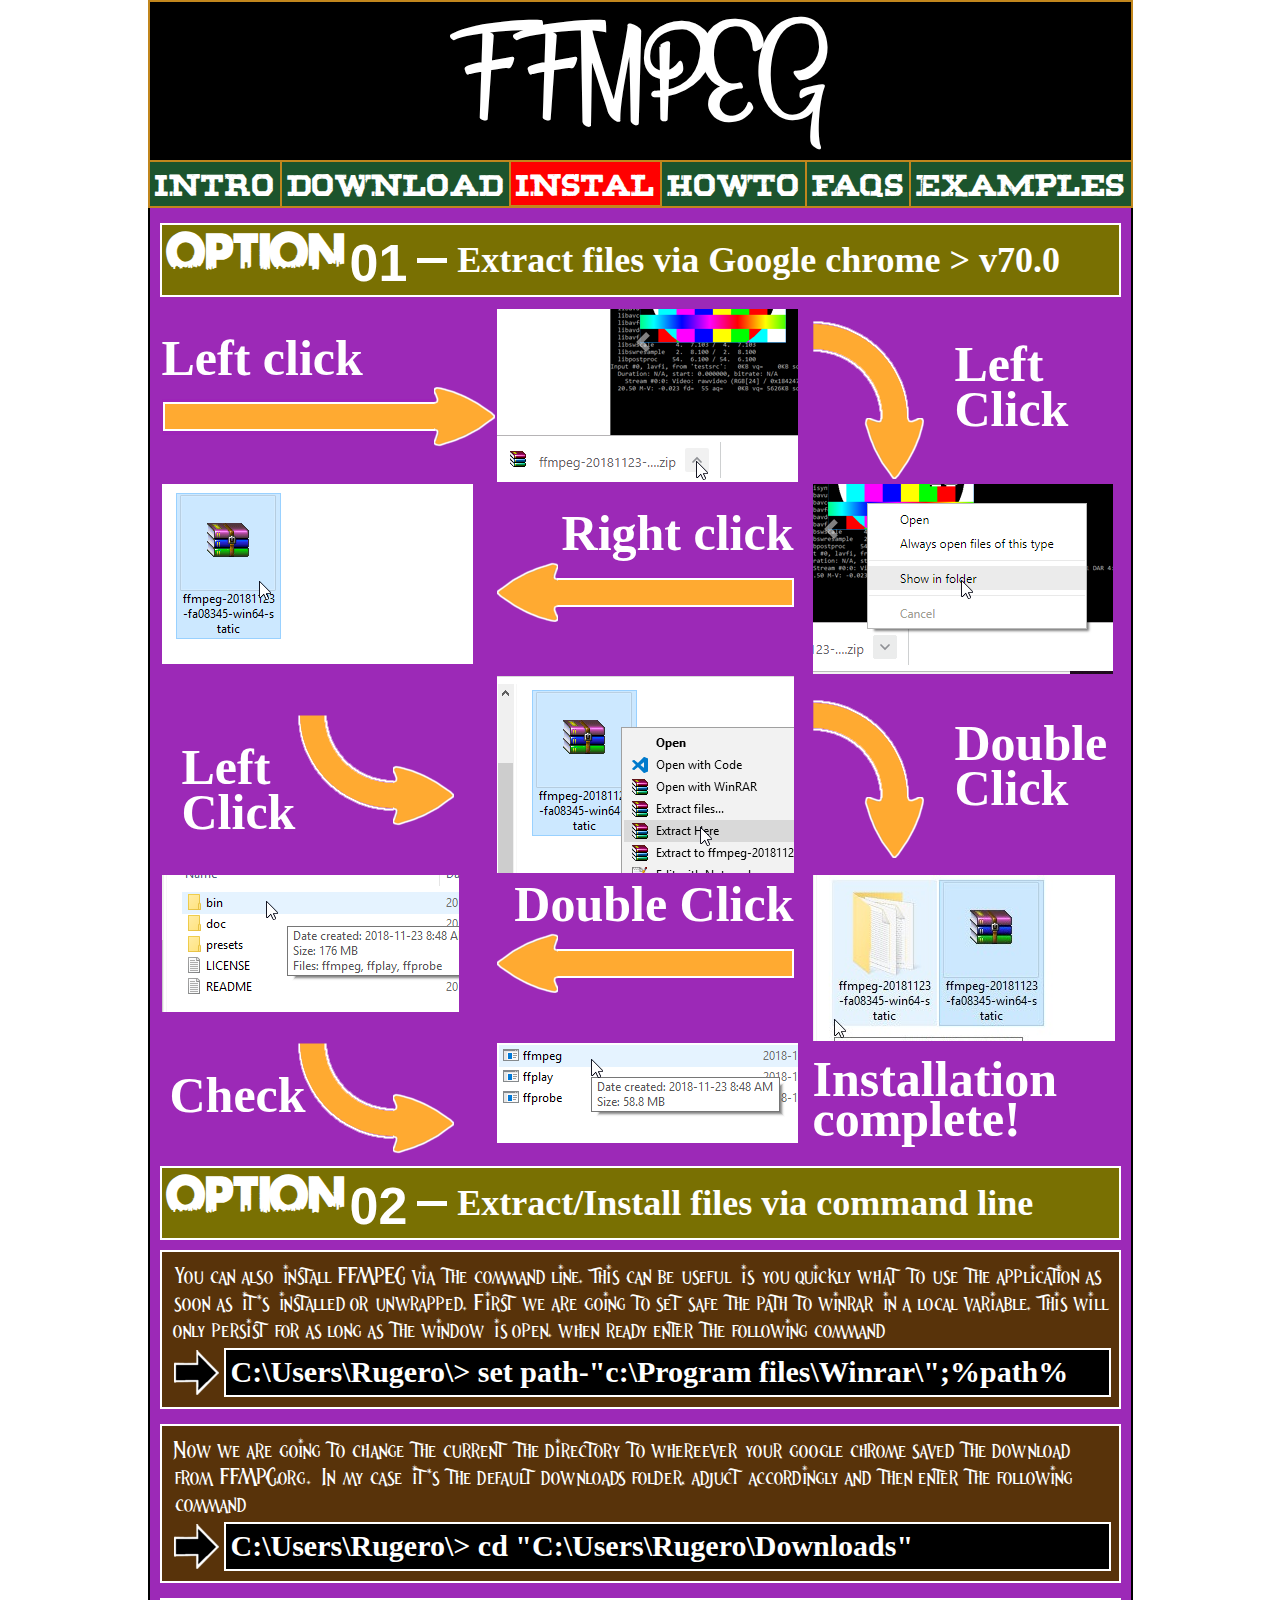
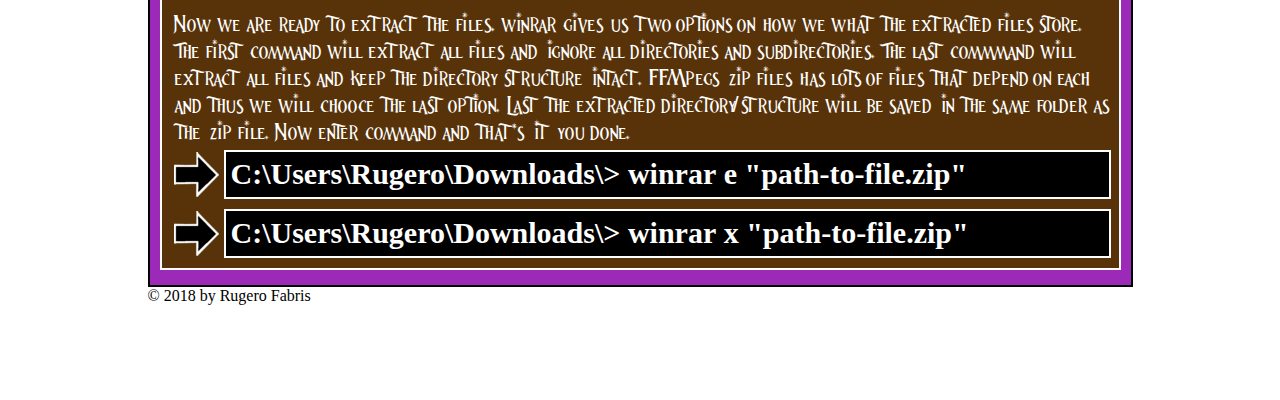
<file: instal.html>
<html lang="en">
<head>
    <title>Home</title>
    <meta charset="utf-8" />
    <meta name="author" content="Rugero Fabris">
    <meta name="description" content="Assignment Three">
    <meta http-equiv="X-UA-Compatible" content="IE=edge">
    <link rel="stylesheet" href="css/instal.css" type="text/css">
    <link rel="stylesheet" href="css/layout.css" type="text/css">
    <link rel="stylesheet" href="css/content.css" type="text/css">
    <meta name="viewport" content="width=device-width, initial-scale=1">
</head>
<body>
    <header>
       <h1>FFMPEG</h1>
    </header>
    <nav>
        <ul>
            <li><a href="index.html">Intro</a></li>
            <li><a href="download.html">Download</a></li>
            <li class="selected"><a href="instal.html">Instal</a></li>
            <li><a href="howto.html">HowTo</a></li>
            <li><a href="faqs.html">FAQs</a></li>
            <li><a href="examples.html">Examples</a></li>
        </ul>
    </nav>
    <main>
        <section>
            <div><h2>OPTION</h2><h2>01</h2><div></div><h3>Extract files via Google chrome > v70.0</h3></div>
            <table>
                <tr>
                    <td class="arrows"><h2>Left click</h2><img class="_90_degrees" src="images/90_degrees.png" alt=""></td>
                    <td class="lineup"><img src="images/install/Screenshot_1.png" alt=""></td>
                    <td class="arrows"><img src="images/curved_arrow.png" alt=""><h2>Left Click</h2></td>
                </tr>
                <tr>
                    <td class="lineup"><img src="images/install/Screenshot_3.png" alt=""></td>
                    <td class="arrows"><h2>Right click</h2><img class="_180_degrees" src="images/180_degrees.png" alt=""></td>
                    <td class="lineup"><img src="images/install/Screenshot_2.png" alt=""></td>
                </tr>
                <tr>                      
                    <td class="arrows"><img src="images/curved_arrow_too.png" alt=""><h2>Left Click</h2></td>
                    <td class="lineup"><img src="images/install/Screenshot_4.png" alt=""></td>
                    <td class="arrows"><img src="images/curved_arrow.png" alt=""><h2>Double Click</h2></td>
                </tr>
                <tr>                      
                    <td class="lineup"><img src="images/install/Screenshot_6.png" alt=""></td>
                    <td class="arrows"><h2>Double Click</h2><img class="_180_degrees" src="images/180_degrees.png" alt=""></td>
                    <td class="lineup"><img src="images/install/Screenshot_5.jpg" alt=""></td>
                </tr>
                <tr>                      
                    <td class="arrows"><img src="images/curved_arrow_too.png" alt=""><h2>Check</h2></td>
                    <td class="lineup"><img src="images/install/Screenshot_7.png" alt=""></td>
                    <td class="arrows"><h2>Installation complete!</h2></td>
                </tr>
            </table>
        </section>
        <section>
            <div><h2>OPTION</h2><h2>02</h2><div></div><h3>Extract/Install files via command line</h3></div>
            <div class="commands"><p>You can also install FFMPEG via the command line. This can be useful is you quickly what to use the application as soon as it's installed or unwrapped. First we are going to set safe the path to winrar in a local variable. This will only persist for as long as the window is open. when ready enter the following command </p><img id="arrow01" src="images/right_arrow.png" alt="arrow"/><div><h3>C:\Users\Rugero\&gt;&nbsp;set path-&quot;c:\Program files\Winrar\&quot;;%path%</h3></div></div>
            <div class="commands"><p>Now we are going to change the current the directory to whereever your google chrome saved the download from FFMPG.org. In my case it's the default downloads folder, adjuct accordingly and then enter the following command</p><img id="arrow02" src="images/right_arrow.png" alt="arrow"/><div><h3>C:\Users\Rugero\&gt;&nbsp;cd&nbsp;&quot;C:\Users\Rugero\Downloads&quot;</h3></div></div>
            <div class="commands"><p>Now we are ready to extract the files. winrar gives us two options on how we what the extracted files store. The first command will extract all files and ignore all directories and subdirectories. The last commmand will extract all files and keep the directory structure intact. FFMpegs zip files has lots of files that depend on each and thus we will chooce the last option. Last the extracted directory/structure will be saved in the same folder as the zip file. Now enter command and that's it you done.</p><img id="arrow03" src="images/right_arrow.png" alt="arrow"/><div><h3>C:\Users\Rugero\Downloads\&gt;&nbsp;winrar&nbsp;e&nbsp;&quot;path-to-file.zip&quot;</h3></div><img id="arrow04" src="images/right_arrow.png" alt="arrow"/><div><h3>C:\Users\Rugero\Downloads\&gt;&nbsp;winrar&nbsp;x&nbsp;&quot;path-to-file.zip&quot;</h3></div></div>
        </section>
    </main>
    <footer>
        <span>&copy; 2018 by Rugero Fabris</span> 
        <script src=http://my.gblearn.com/js/loadscript.js></script> 
    </footer>     
</body>
</html>
</file>
<file: css/content.css>
main{
    padding-top: 15px;
}
.sectionh2{
    margin-top: 5px;
    margin-left: 5px;
    color: #fefb64;
    text-decoration: underline;
    text-decoration-color: #ffa834;
    font-family:  'Spartarana', Helvetica, Arial, sans-serif;  
}
main > section > div:first-of-type, #override_twice01{
    background-color: #797002;
    border: 2px solid white;
    display:flex;
    flex-wrap:nowrap;
    align-items:center;
    margin-left: 10px;
    height: 70px;
    width: 957px;
}
main > section > div:first-of-type div {
    width: 30px;
    height: 5px;
    margin: 0 5px 0;
    background-color: white;
}
main > section > div:first-of-type h2{
    color: white;
    font-size: 52px;
    margin: 5px 5px 0;
    font-family: 'Franklin Gothic Medium', 'Arial Narrow', Arial, sans-serif;
}
main > section > div:first-of-type h2:first-child{
    font-size: 48px;
    margin-right: 0;
    letter-spacing: 1px;
    margin-bottom: 10px;
    font-family: 'urbanJungle', Helvetica, Arial, sans-serif;
}
main > section > div:first-of-type h3, #override_twice01 h3{
    color: white;
    font-size: 36px;
    margin-left: 5px;
    text-align: center;
}
main > section > div:first-child ~ div{
    background-color: #58330a;
    border: 2px solid white;
    margin: 10px 10px 15px;
    padding-bottom: 5px;
    width: 957px;
}
main > section > div:first-child ~ div p,
 #override001 p, #override002 p, #override003 p{
    color: white;
    font-size: 22px;
    margin: 10px 10px 0;
    font-family: 'NutCracker', Helvetica, Arial, sans-serif;
}
main > section > div:first-child ~ div div:not(:first-child){
    background-color: black;
    border: 2px solid white;
}
main > section > div:first-child ~ div *:not(:first-child){
    display: inline-block;
    margin-bottom: 5px;
    margin-top: 5px;
}
main > section > div:first-child ~ div h3{
    margin: 5px 5px;
    font-size: 30px;
    color: white;
    float: left;
    clear: left;
}
main > section > div:first-of-type > *{
    display: inline-block;
}
@font-face {
    font-family: "urbanJungle";
    src: url("fonts/UrbanJungleDEMO.eot"); src: 
    url("fonts/UrbanJungleDEMO.woff") format("woff"),
    url("fonts/UrbanJungleDEMO.otf") format("opentype"),
    url("fonts/urbanJungle.svg#UrbanJungleDEMO") format("svg");
}
@font-face {
    font-family: "NutCracker";
    src: url("fonts/thenutcracker.eot"); src: 
    url("fonts/thenutcracker.woff") format("woff"),
    url("fonts/UrbanJungleDEMO.otf") format("opentype"),
    url("fonts/urbanJungle.svg#UrbanJungleDEMO") format("svg");
}
.padded{
    margin-bottom: 10px;
}
</file>
<file: css/layout.css>
*{
    padding: 0;
    margin: 0;
}
.selected{
    background-color: red;
    border-bottom: 2px solid #c1861d;
}
body{
    margin: auto;
    width: 985px;
    height: 2000px;
}
header {
    height: 158px;
    text-align: center;
    background-color: black;
    border: 2px solid #c1861d;
}

header h1{
    color: white;
    font-size: 80px;
    font-family:  'beautiful_people', Helvetica, Arial, sans-serif;
}
footer{
    clear: both;
}
nav{
    height: 44px;
    background-color: #1c542d;
    border-left: 1px solid #c1861d;
    border-right: 2px solid #c1861d;
    border-bottom: 2px solid #c1861d;
}
nav ul{
    display: flex;
    list-style-type: none;
}
nav ul li{
    display: inline-block;
    border-left: 1px solid #c1861d;
    border-right: 1px solid #c1861d;
}
nav ul li:last-child{
    border-right: none;
}
nav ul li:last-child:hover{
    border-right: 1px solid #c1861d;
}
nav ul li:hover{
    border-bottom: 2px solid #c1861d;
    background-color:#c7c2ba;
}
nav ul li a:hover {
    color:red;
}
nav ul li a {
    font-family:  'Black', Helvetica, Arial, sans-serif;
    text-decoration: none;
    font-size: 2em;
    color: white;
    display: block;
    padding: 5px;
}
main{
    width: 981px;
    background-color: #9c29b7;
    border-left: 2px solid black;
    border-right: 2px solid black;
    border-bottom: 2px solid black; 
}
@font-face {
    font-family: "beautiful_people";
    src: url("fonts/beautiful_people_personal_use-webfont.eot"); src: 
    url("fonts/beautiful_people_personal_use-webfont.woff") format("woff"),
    url("fonts/beautiful_people_personal_use-webfont.otf") format("opentype"),
    url("fonts/beautiful_people.svg#beautiful_people_personal_use-webfont") format("svg");
}
@font-face {
    font-family: "Black";
    src: url("fonts/black_personal_use-webfont.eot"); src: 
    url("fonts/black_personal_use-webfont.woff") format("woff"),
    url("fonts/black_personal_use-webfont.otf") format("opentype"),
    url("fonts/Black.svg#black_personal_use-webfont") format("svg");
}
@font-face {
    font-family: "Spartarana";
    src: url("fonts/Spantaran.eot"); src: 
    url("fonts/Spantaran.woff") format("woff"),
    url("fonts/Spantaran.otf") format("opentype"),
    url("fonts/Spartarana.svg#Spantaran") format("svg");
}
</file>
<file: css/intro.css>
main{
    padding-top: 0;
    overflow: auto;
}
section h2{
    width: 500px;
}
section:first-child{
    border-bottom: 2px solid black;
}
.text{
    color: white;
    font-size: 19px;
    margin: 5px 5px 0;
    line-height: 19px;
    font-family:  'Youth', Helvetica, Arial, sans-serif;
}
.textcontainer{
    background-color: #58330a;
    border: 2px solid white;
    padding-bottom: 5px;
    margin: 3px 5px 5px;
}
main > div{
    float: left;
    width: 680px;
    border-right: 2px solid black;
}
aside{
    width: 296px;
    float: left;
    vertical-align: top;
}
aside > div{
    margin-left: 5px;
    margin-bottom: 7px;
}
aside > div:first-of-type{
    margin-top: 20px;
}
aside div div{
    width: 16px;
    height: 16px;
    margin-right: 5px;
    border-radius: 50%;
    display: inline-block;
    background-color: black;
    border: solid 1px white;
}
aside div span, aside div a{
    font-family: Helvetica, Arial, sans-serif;
    display: inline-block;
    line-height: 0.4;
    color: white;
    font-size: 20px;
}
aside div > span{
    margin-right: 5px;
}
@font-face {
    font-family: "Youth";
    src: url("fonts/NIGHTMAREPILLS.eot"); src: 
    url("fonts/NIGHTMAREPILLS.woff") format("woff"),
    url("fonts/NIGHTMAREPILLS.otf") format("opentype"),
    url("fonts/Youth.svg#NIGHTMAREPILLS") format("svg");
}
</file>
<file: css/examples.css>
iframe{
    border: 0px;
}
main{
    padding-top: 0;
}
aside{
    float: left;
}
section{
    clear: left;
}
aside:first-of-type{
    width: 550px;
    padding-left: 10px;
}
aside:last-of-type{
    width: 402px;
    height: 311px;
    overflow-y:scroll;
    padding-left: 5px;
    position: relative;
    padding-right: 10px;
    border-left: 4px solid black;
    border-bottom: 4px solid black;
}
aside:last-of-type img{
    width: 30px;
    height: 30px;
    margin-top: 5px;
}
aside:last-of-type img:first-of-type{
    float: left;
}
aside:last-of-type img:not(:first-of-type){
    clear: left; float: left;
}
aside:last-of-type h3{
    float: left; 
    font-size: 24px;
    margin-top: 5px;
    text-decoration: underline;
}
aside:last-of-type div{
    clear: left;
    /* margin-top: 5px; */
    display: inline-block;
}

aside:last-of-type h3:nth-of-type(even){
    color: white;
    text-decoration-color: white;
}
aside:last-of-type h3:nth-of-type(odd){
    cursor: pointer;
    color: #fefb64;
    margin-left: 5px;
    text-decoration-color: #ffa834;
}
section{
    padding: 5px 10px 5px;
}
.text{
    color: white;
    font-size: 22px;
    margin: 10px 10px 0;
    font-family: 'NutCracker', Helvetica, Arial, sans-serif;
}
/* aside .text{
    max-height: 0;
    overflow: hidden;
    transition: max-height 1.55s ease-out;
} */
/* .textcontainer:hover > .text{
    max-height: 500px;
    transition: max-height 0.75s ease-in;
} */
.arrow-down{
  transform: rotate(0deg);
  transition: transform 0.8s linear;
}
.text.open{
    overflow: hidden;
    max-height: 500px;
    transition: max-height 0.75s ease-in;
}
.text.close{
    max-height: 0;
    overflow: hidden;
    transition: max-height 0.8s ease-out;
}
.arrow-down.open{
  transform: rotate(90deg);
  transition: transform 0.8s linear;
}
.textcontainer.close{
    padding-bottom: 0;
    margin-top: 0;
    width: 100%;
    border: 0;
}
.textcontainer{
    background-color: #58330a;
    border: 2px solid white;
    padding-bottom: 5px;
    margin-top: 5px;
}
.nomargins{
    margin: 0;
}
</file>
<file: css/faqs.css>
#override01,#override_twice01{
    height: auto;
    flex-wrap: wrap;
    padding-top: 5px;
    position: relative;
    margin-bottom: 10px;
}
#override01 h3,#override_twice01 h3{
    margin-bottom: 5px;
    margin-left: 40px;
    margin-top: 5px;
    float: initial;
}
#clickable_Warrow01,#clickable_Warrow02,#clickable_Warrow03{
    width: 0; 
    top: 5px;
    height: 0; 
    left: 5px;
    margin-left: 0;
    margin-right: 0;
    margin-top: 5px;
    margin-bottom: 5px;
    position: absolute;
    display: inline-block;
    background-color: initial;
    border-bottom: 20px solid transparent; 
    border-top: 20px solid transparent;
    border-left: 30px solid white;
    border-right: 0;
}
#clickable_Barrow01,#clickable_Barrow02,#clickable_Barrow03{
    width: 0; 
    top: 10px;
    height: 0; 
    left: 7px;
    margin-left: 0;
    margin-right: 0;
    margin-top: 5px;
    margin-bottom: 5px;
    position: absolute;
    display: inline-block;
    background-color: initial;
    border-bottom: 15px solid transparent; 
    border-top: 15px solid transparent;
    border-left: 23px solid black;
    border-right: 0;
}
#override001, #override002{
    background-color: #58330a;
    border: 2px solid white;
    padding-bottom: 5px;
    margin: 5px 5px 7px;
    display: block;
    height: auto;
    width: auto;
}
div[id^=clickable_]{
    -webkit-transition: -webkit-transform .8s ease-in-out;
    -ms-transition: -ms-transform .8s ease-in-out;
    transition: transform .8s ease-in-out;  
}
section div:hover > div[id^=clickable_]{
    transform:rotate(90deg);
    -ms-transform:rotate(90deg);
    -webkit-transform:rotate(90deg);
}
div[id^=override0] p{
    max-height: 0;
    overflow: hidden;
    transition: max-height 1.55s ease-out;
}
section div:hover > div[id^=override0] p{
    max-height: 500px;
    transition: max-height 0.75s ease-in;
}
</file>
<file: css/howto.css>
.commands div:nth-child(even):not(:first-child){
    width: 45px;
    height: 45px;
    padding-left: 5px;
    margin-left: 12px;
    border-radius: 50%;
}
.commands div:nth-child(odd):not(:first-child){
    width: 878px;
    margin-left: 5px;
}
.commands div:first-child *:not(:last-child){
    float: left;
}
.commands div:first-child *:last-child{
    clear: left;
}
#override01,#override02,#override05,#override06{
    margin-bottom: 12px;
}
#override16,#override17{
    border: 0;
    width: 50px;
    height: 5px;
    margin-left: 5px;
    margin-right: 5px;
    margin-top: 22px;
    background-color: white;
}
.commands div span{
    display: table;
    color: white;
    margin: 5px 5px 5px;
}
.commands > div:first-child{
    margin: 15px 15px 10px;
    height: 100px;
    width: 933px;
}
#override03,#override04{
    margin: auto;
}
#override10,#override15{
    color: #fefb64;
    line-height: 40px;
    text-decoration: underline;
    text-decoration-color: #ffa834;
}
.sectionh2,#override10,#override15{
    font-size: 36px;
}
#override10,#override11,#override12,
#override13,#override14,#override15{
    display: block;
}
#override12,#override11,#override13,#override14{
    font-size: 26px;
    color: white;
}
#override14,#override11{
    margin-top: 7px;
    margin-left: 3px;
}
#override13,#override12{
    margin: auto;
    width: 654px;
}
</file>
<file: css/instal.css>
main > section:first-child table{
    width: 957px;
    height: 430px;
    margin: 10px 10px 10px;
}
.lineup{
    vertical-align: top;
}
._90_degreees{
    height: 333px;
    width: 60px;
}
._180_degreees{
    height: 297px;
    width: 60px;
}
.arrow_heads_inverted{
    display: block;
    height: 61px;
    width: 75px;
}
.arrows img:last-child{
    display: inline-block;
}
.arrows h2{
    color: white;
    font-size: 50px;
}
.arrows div{
    width: 270px;
    height: 25px;
    margin-top: 23px;
    border: 2px solid white;
    background-color: #ffa834;
    border-right: 0;
}
table tr:nth-child(2) td:nth-child(2),
table tr:nth-child(4) td:nth-child(2){
    text-align: right;
    vertical-align: top;
    padding-right: 17px;
}
table tr:nth-child(1) td:nth-child(1) {
    vertical-align: top;
}
table tr:nth-child(1) td:nth-child(1) div{
    float: left; clear: left;
}

table tr:nth-child(1) td:nth-child(3) img,
table tr:nth-child(3) td:nth-child(3) img{
    float: left; clear: left;
    margin-top: 5px;
    height: 162px;
    width: 111px;
}

table tr:nth-child(2) td:nth-child(2) h2,
table tr:nth-child(1) td:nth-child(1) h2{
    margin-top: 20px;
}
table tr:nth-child(3) td:nth-child(1) img,
table tr:nth-child(5) td:nth-child(1) img{
    float: right;
    clear: right;
    margin-right: 40px;
}
table tr:nth-child(3) td:nth-child(1) h2,
table tr:nth-child(5) td:nth-child(1) h2{
    width: 120px;
    margin-top: 30px;
    margin-left: 20px;
    line-height: 0.9em;
}
table tr:nth-child(5) td:nth-child(1) h2{
    margin-left: 8px;
}
table tr:nth-child(5) td:nth-child(3) h2{
    line-height: 0.8em;
}
table tr:nth-child(1) td:nth-child(3) h2,
table tr:nth-child(3) td:nth-child(3) h2{
    float: right;
    width: 120px;
    clear: right;
    margin-top: 30px;
    margin-right: 40px;
    line-height: 0.9em;
}
table tr:nth-child(4) td:nth-child(2) div,
table tr:nth-child(2) td:nth-child(2) div{
    width: 235px;
    float: right;
    clear: right;
    border-left: 0;
    border-right: 2px solid white;
}
.commands img{
    height: 45px;
    width: 45px;
    margin-left: 12px;
}
.commands div{
    height: 45px;
    width: 883px;
    margin-left: 5px;
}
#arrow01,#arrow02,#arrow03,#arrow04{
    margin-bottom: 7px;
}
</file>
